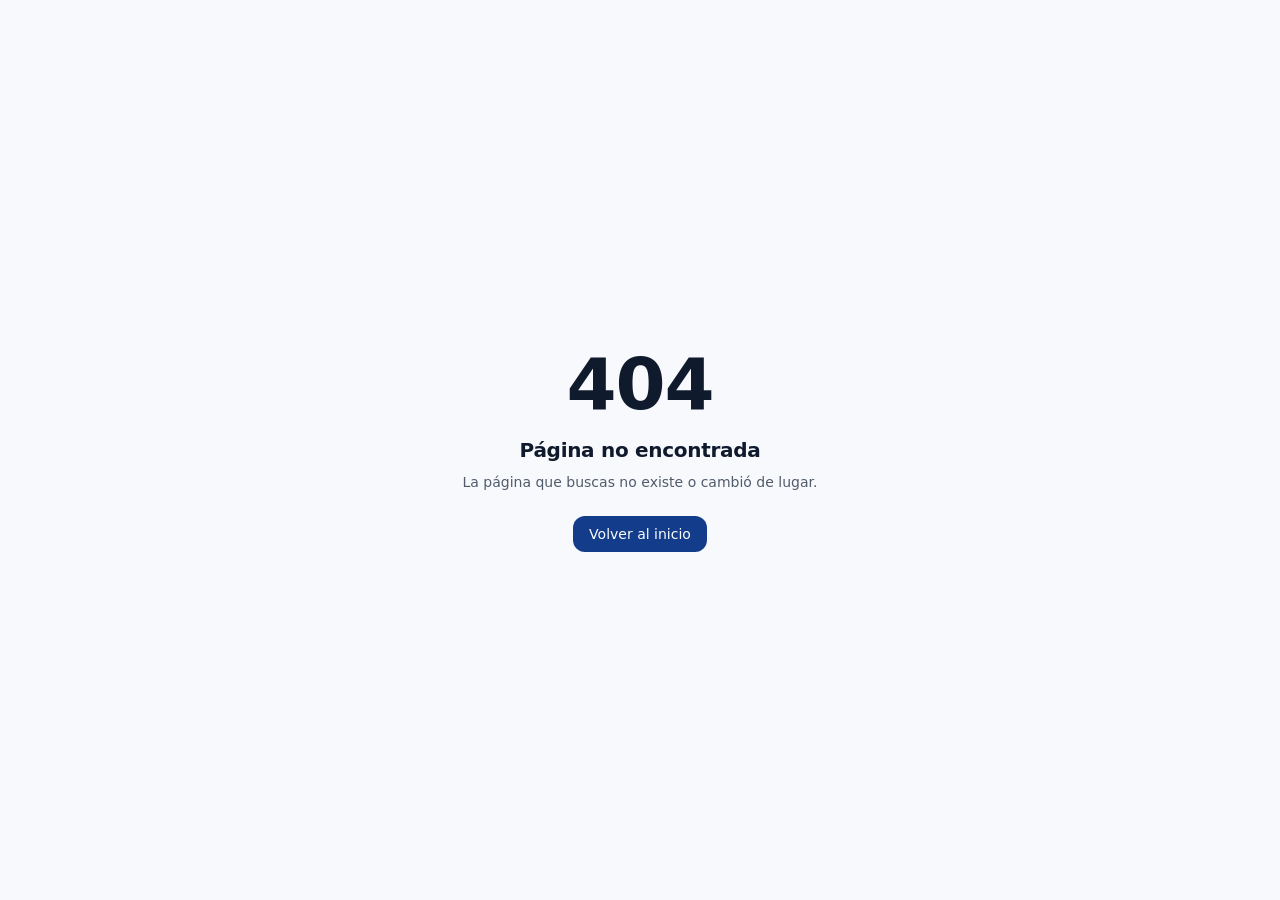
<file: index.html>
<!doctype html>
<html lang="es">
  <head>
    <meta charset="UTF-8" />
    <meta name="viewport" content="width=device-width, initial-scale=1.0" />
    <title>Atención al cliente · Supermercados BM</title>
    <script type="module" crossorigin src="/assets/index-BaEWWJKJ.js"></script>
    <link rel="stylesheet" crossorigin href="/assets/index-cW8tMiO2.css">
  </head>
  <body>
    <div id="root"></div>
  </body>
</html>
</file>
